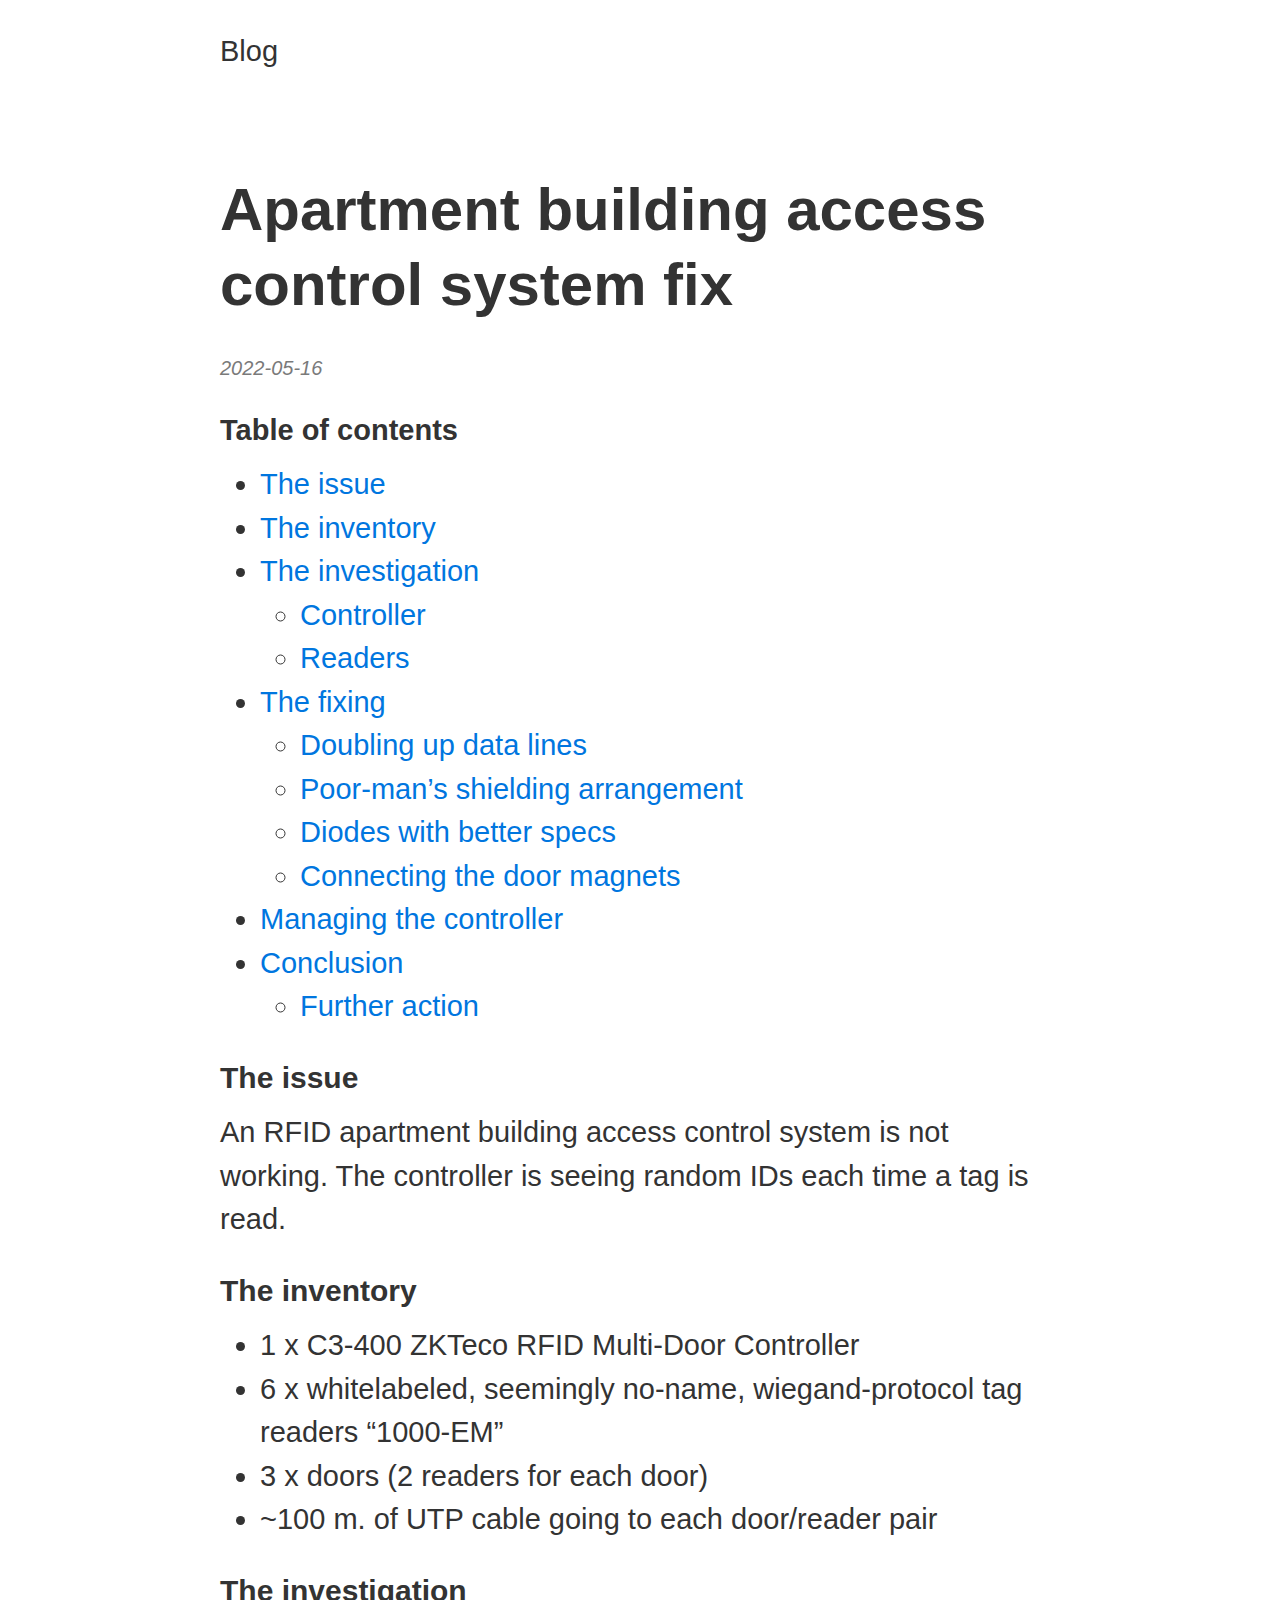
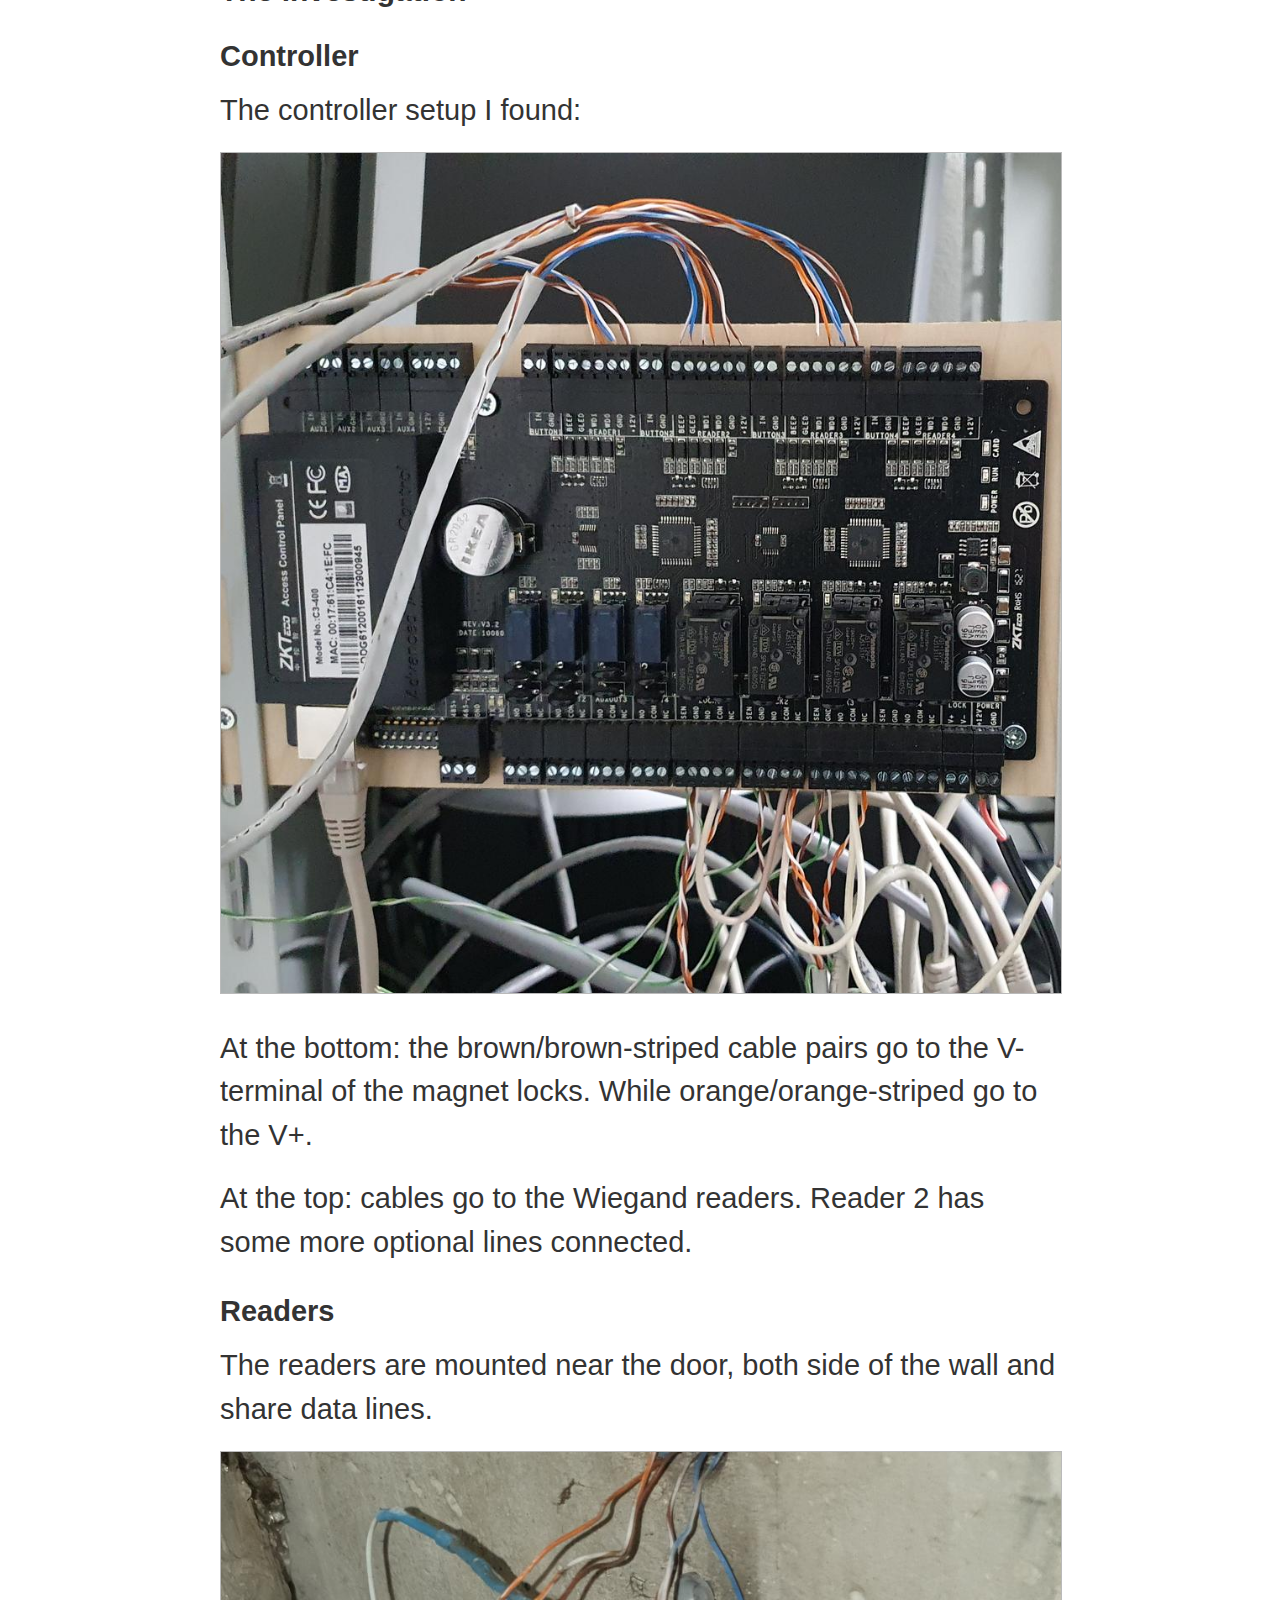
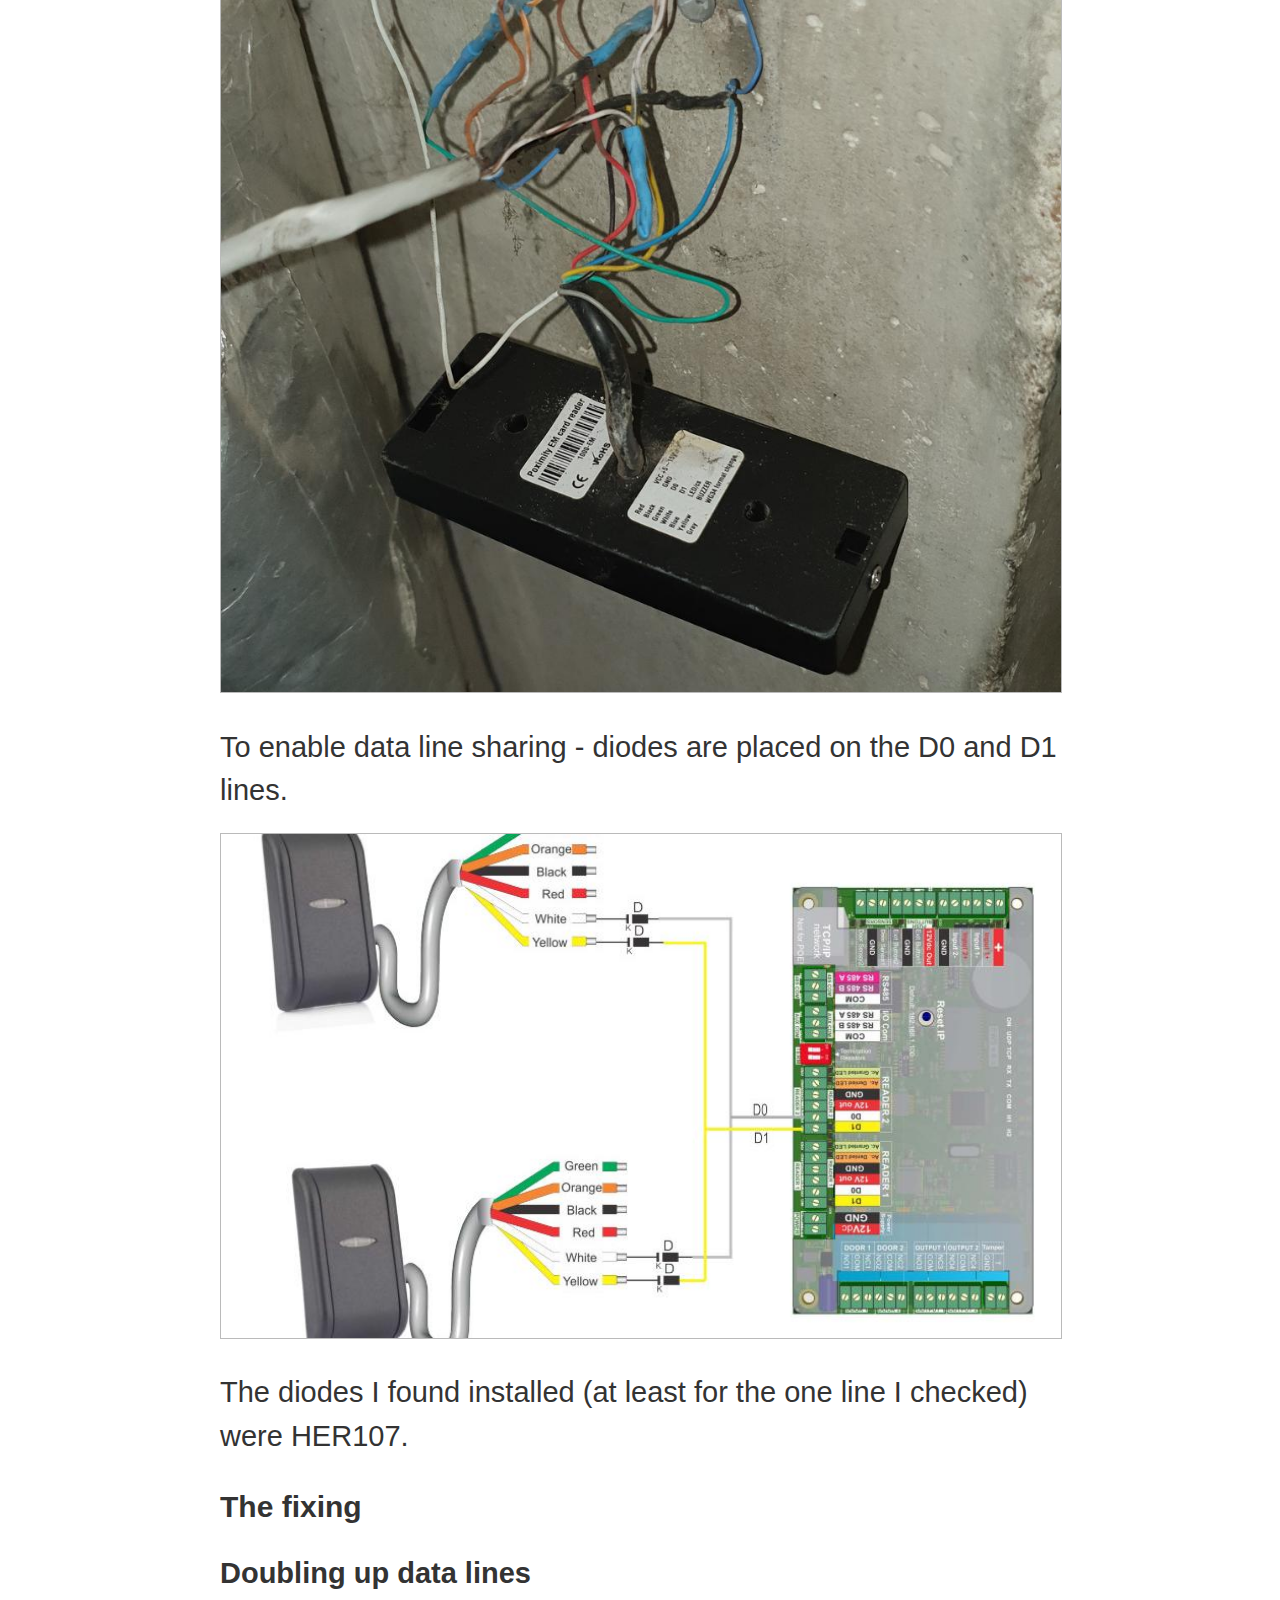
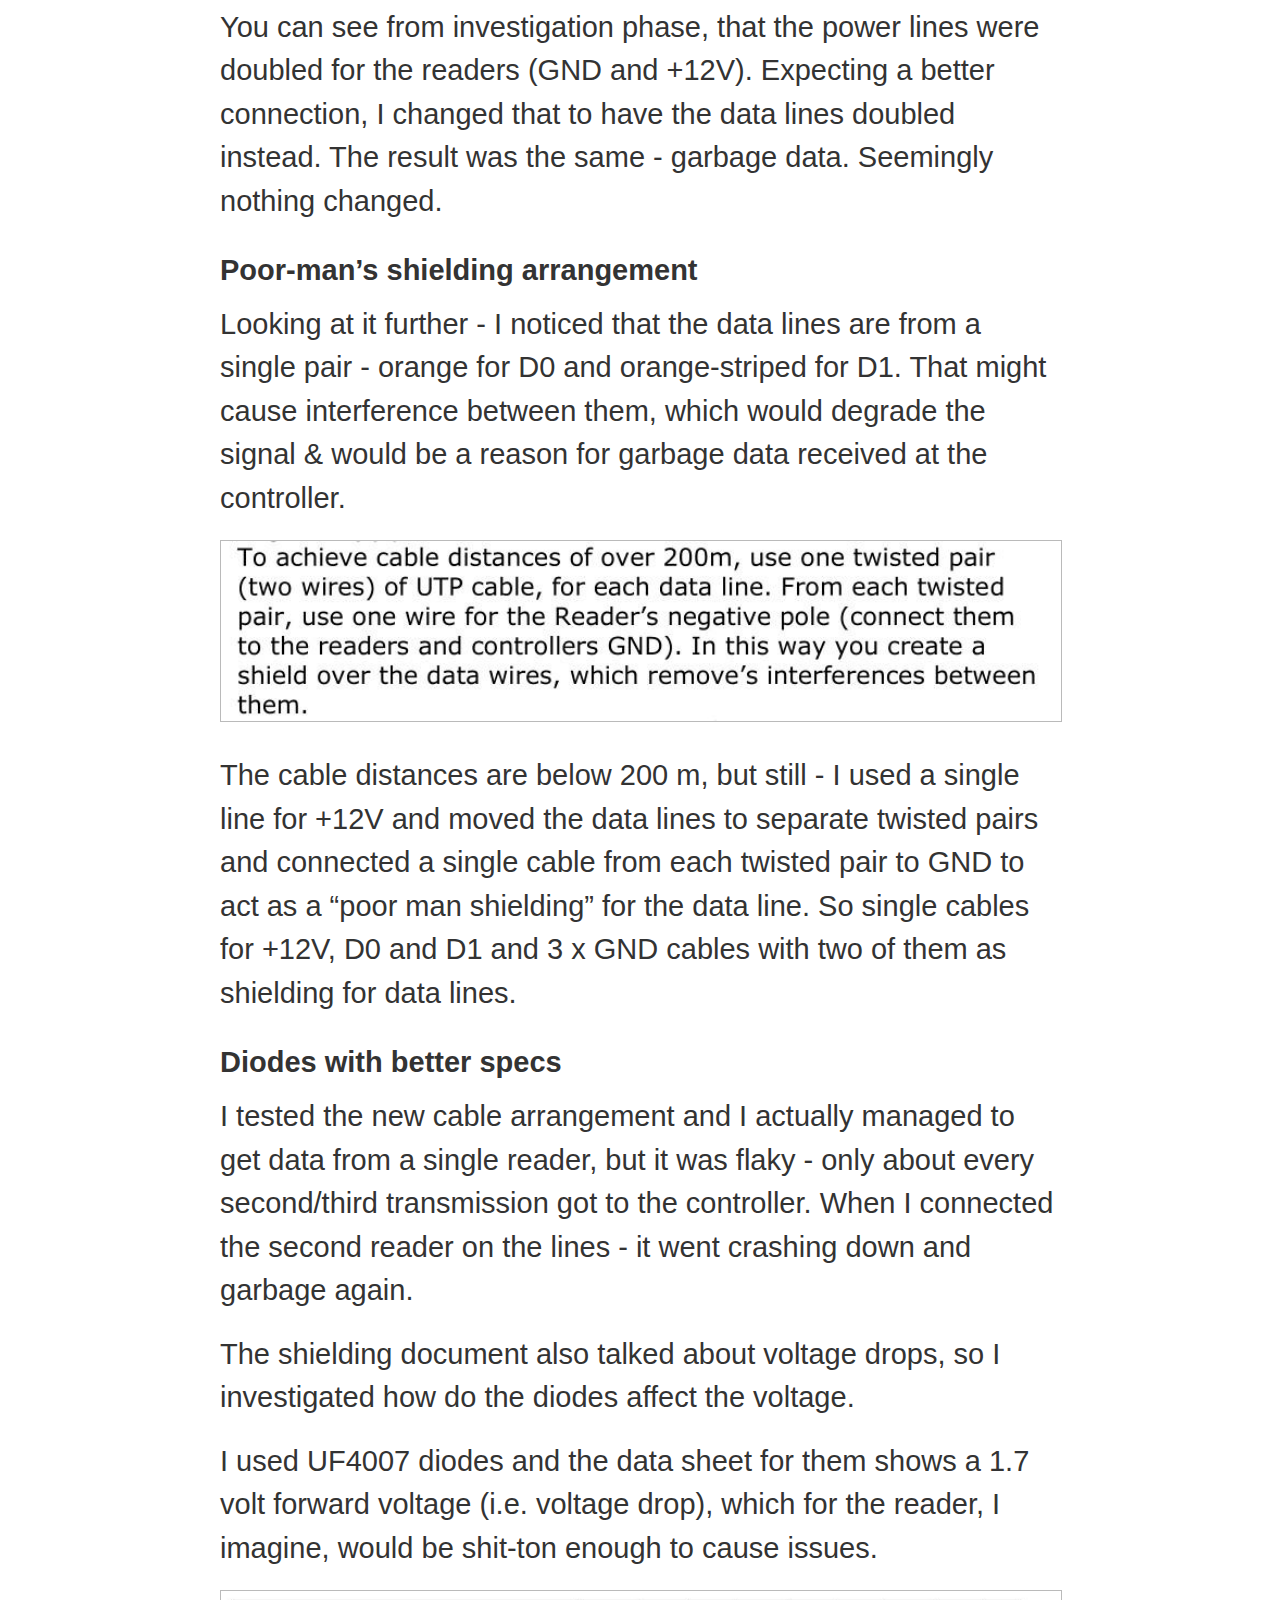
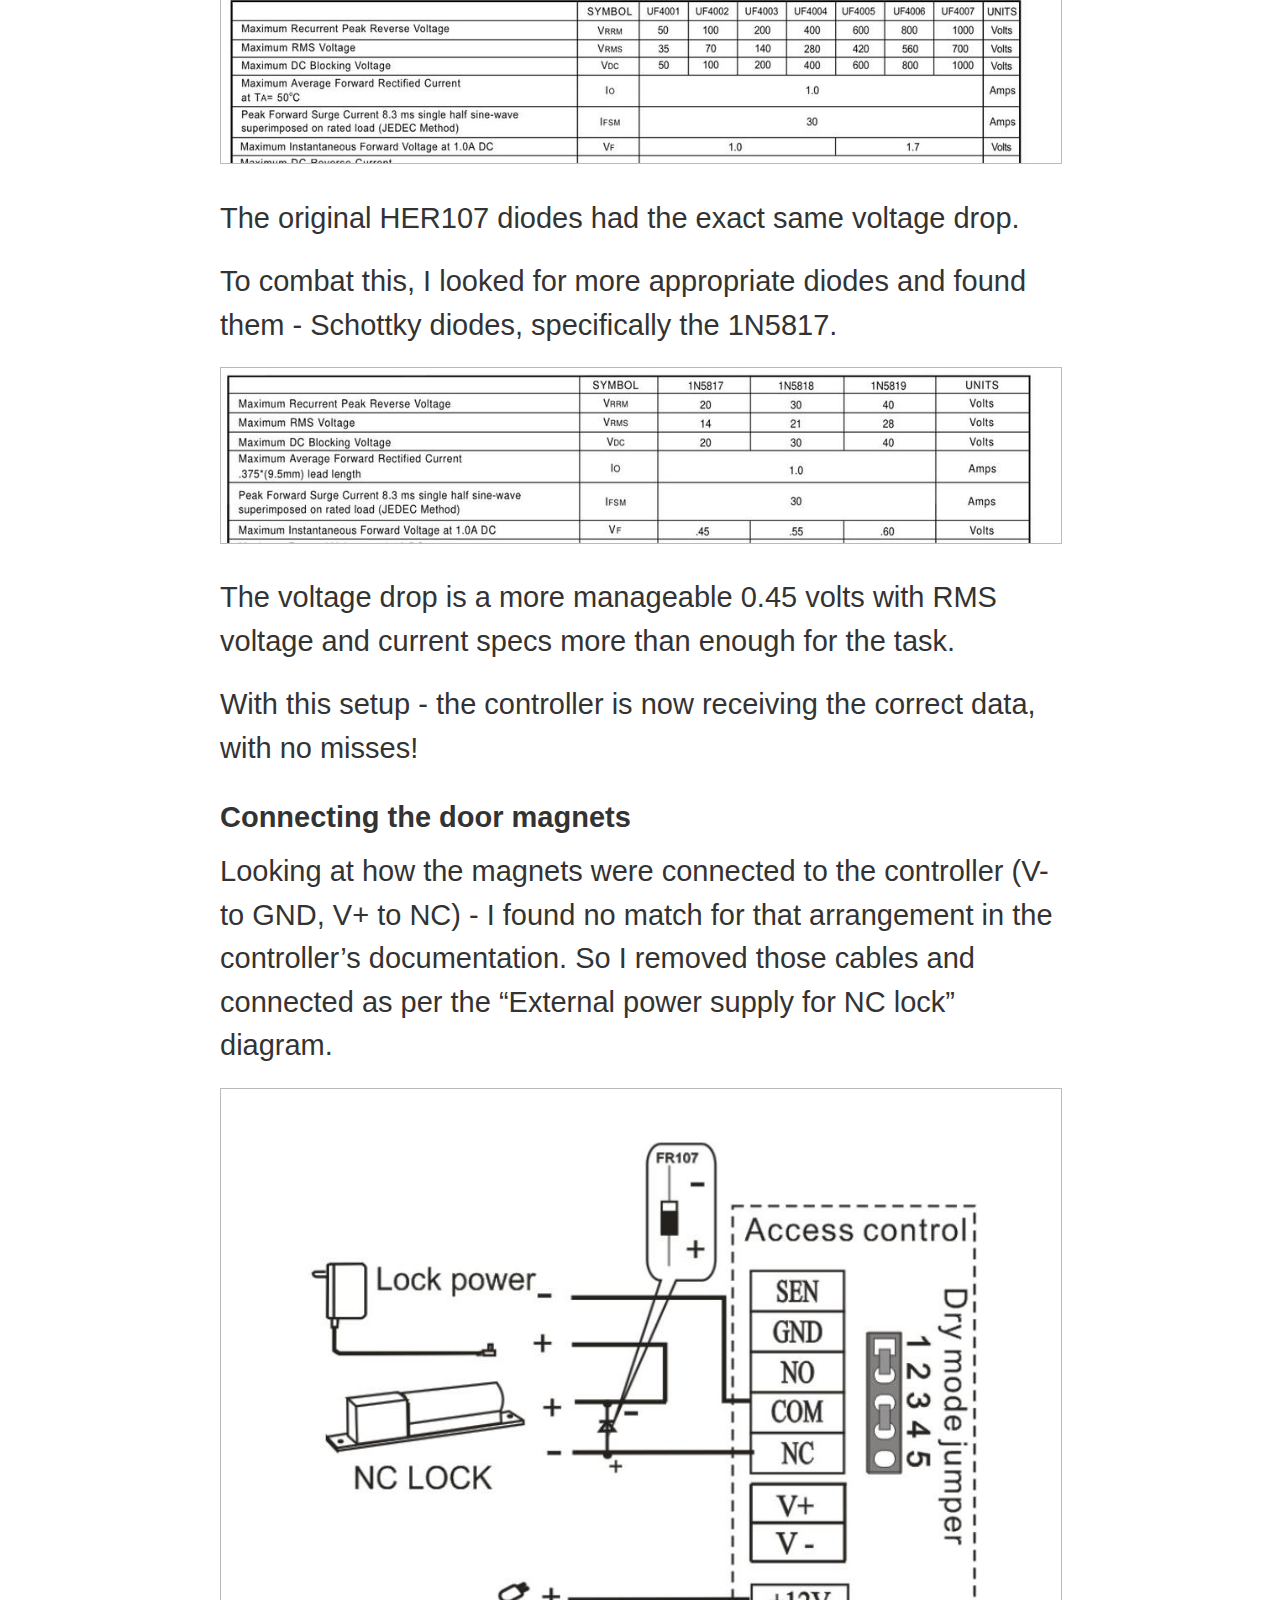
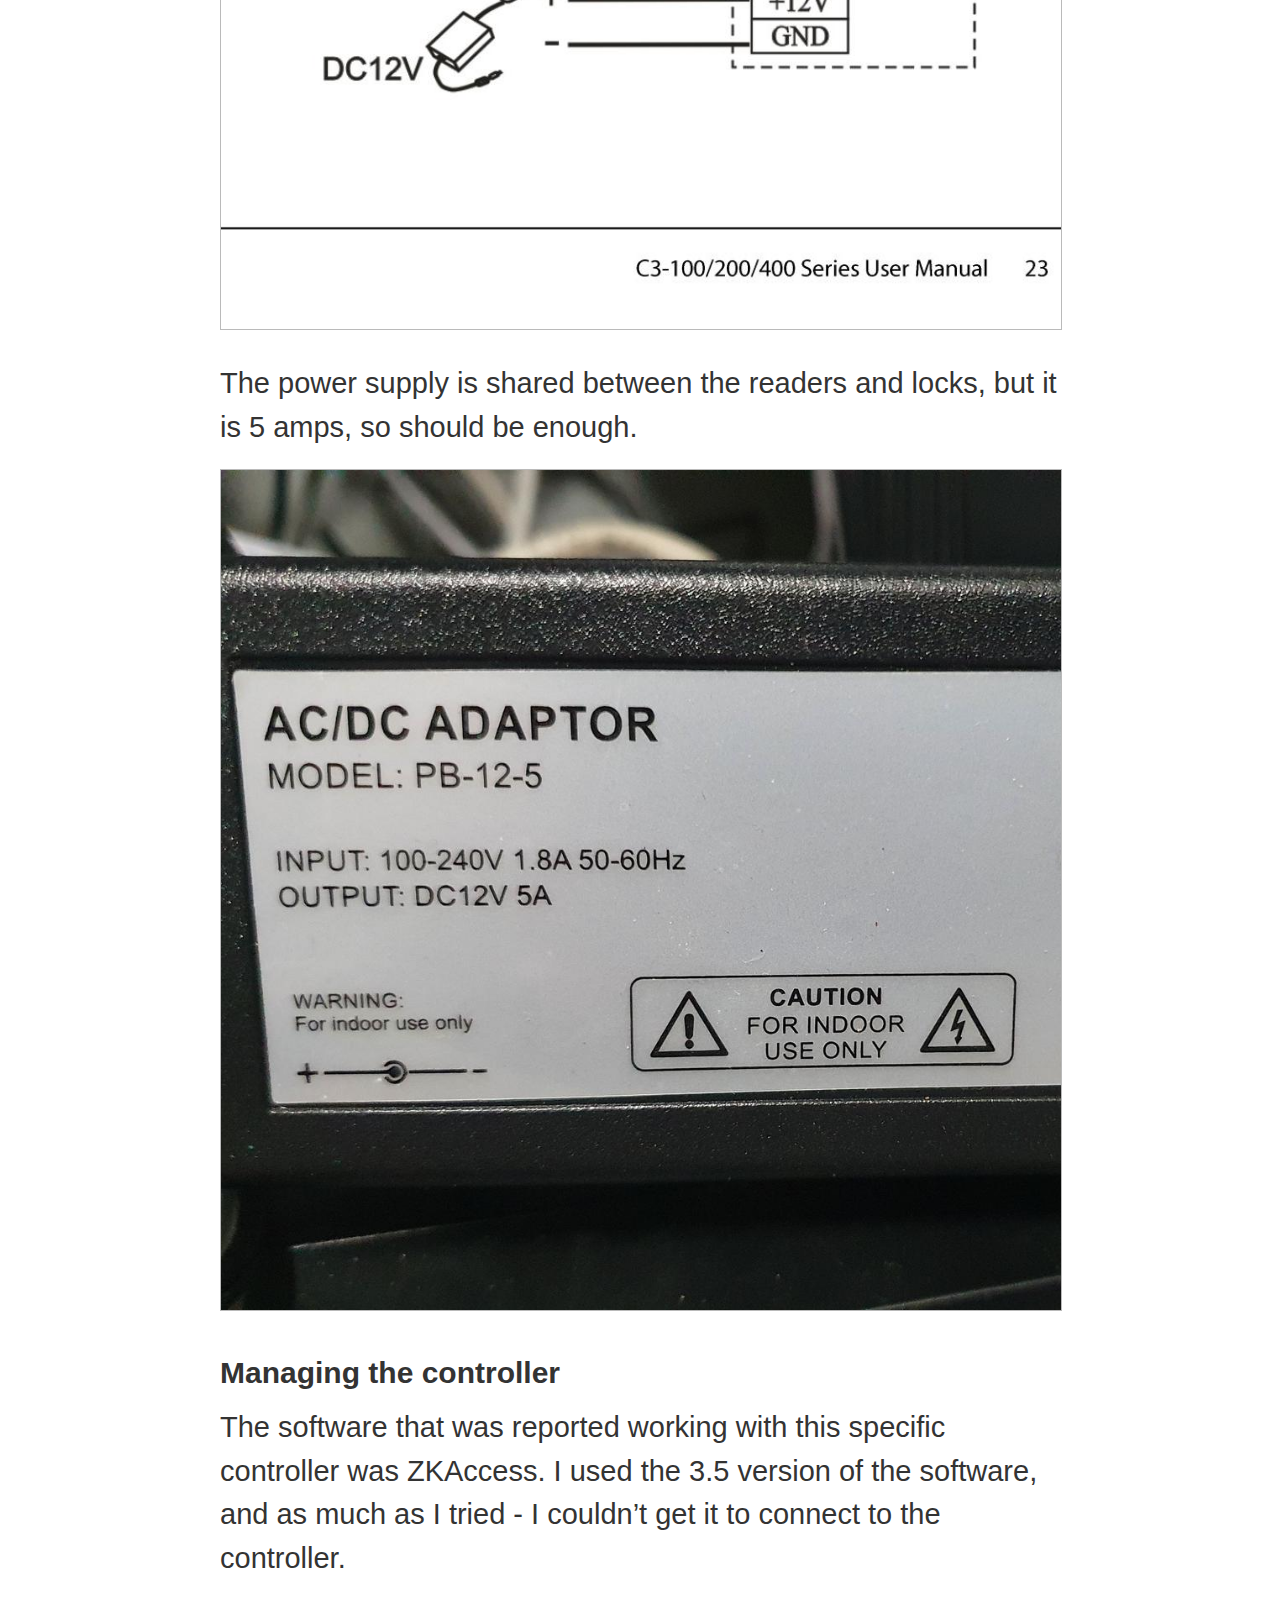
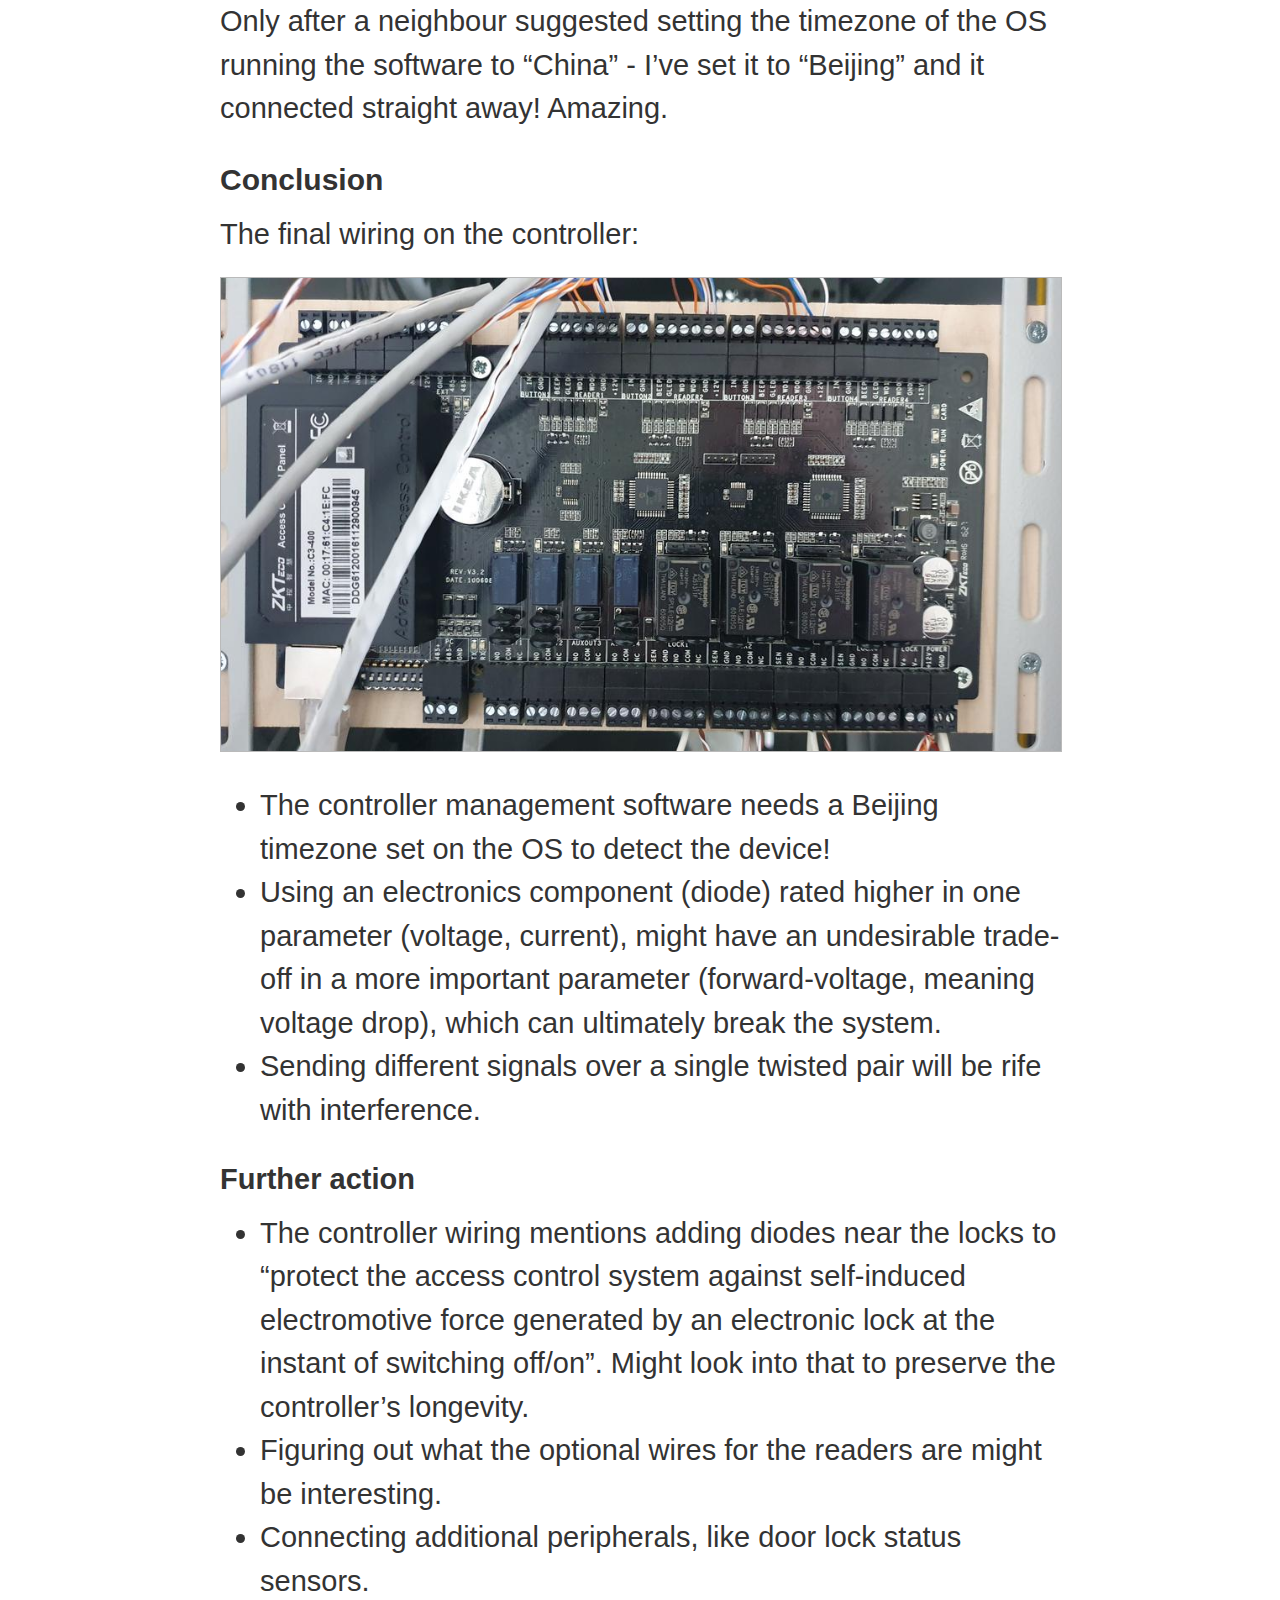
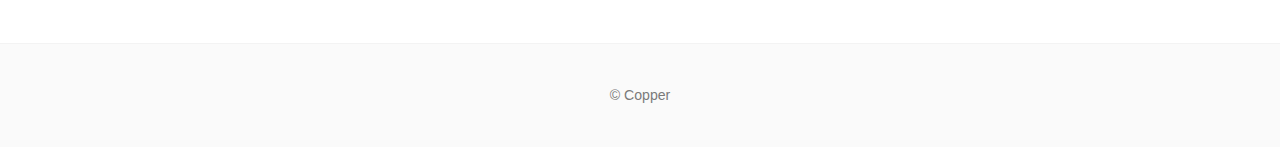
<file: 2022/05/16/access-control-fix/index.html>
<!DOCTYPE html>
<html lang="en">
<head>
    
    <meta charset="utf-8">
    <meta http-equiv="X-UA-Compatible" content="IE=edge">
    <title>Apartment building access control system fix &#8211; Blog</title>
    <link rel="dns-prefetch" href="//fonts.googleapis.com">
    <link rel="dns-prefetch" href="//fonts.gstatic.com">
    <link rel="dns-prefetch" href="//maxcdn.bootstrapcdn.com">
    <link rel="dns-prefetch" href="//cdnjs.cloudflare.com">
    <meta name="viewport" content="width=device-width, initial-scale=1">
    <meta name="description" content="A postmortem and fix for an aparment building access control system">
    <link rel="manifest" type="application/manifest+json; charset=utf-8" href="/manifest.json" />
    <meta name="robots" content="all">
    <meta name="author" content="">
    
    <meta name="keywords" content="">
    <link rel="canonical" href="https://blog.copper.lt/2022/05/16/access-control-fix/">
    <link rel="alternate" type="application/rss+xml" title="RSS Feed for Blog" href="/feed.xml" />

    <!-- Custom CSS -->
    <link rel="stylesheet" href="/css/pixyll.css?202205291745" type="text/css">

    <!-- Fonts -->
    
    <link href='//fonts.googleapis.com/css?family=Merriweather:900,900italic,300,300italic' rel='stylesheet' type='text/css'>
    <link href='//fonts.googleapis.com/css?family=Lato:900,300' rel='stylesheet' type='text/css'>
    
    

    <!-- MathJax -->
    

    <!-- Verifications -->
    
    

    <!-- Open Graph -->
    <!-- From: https://github.com/mmistakes/hpstr-jekyll-theme/blob/master/_includes/head.html -->
    <meta property="og:locale" content="en_US">
    <meta property="og:type" content="article">
    <meta property="og:title" content="Apartment building access control system fix">
    <meta property="og:description" content="Various effort notes">
    <meta property="og:url" content="https://blog.copper.lt/2022/05/16/access-control-fix/">
    <meta property="og:site_name" content="Blog">
    

    <!-- Twitter Card -->
    <meta name="twitter:card" content="summary" />
    
    <meta name="twitter:title" content="Apartment building access control system fix" />
    <meta name="twitter:description" content="A postmortem and fix for an aparment building access control system" />
    <meta name="twitter:url" content="https://blog.copper.lt/2022/05/16/access-control-fix/" />
    

    <!-- Icons -->
    <link rel="icon" type="image/png" href="/favicon-192x192.png" sizes="192x192">
    <link rel="icon" type="image/png" href="/favicon-160x160.png" sizes="160x160">
    <link rel="icon" type="image/png" href="/favicon-96x96.png" sizes="96x96">
    <link rel="icon" type="image/png" href="/favicon-16x16.png" sizes="16x16">
    <link rel="icon" type="image/png" href="/favicon-32x32.png" sizes="32x32">
    <link rel="shortcut icon" href="/favicon.ico">

    
</head>

<body class="site">
  
	

  <div class="site-wrap">
    <header class="site-header px2 px-responsive">
  <div class="mt2 wrap">
    <div class="measure">
      <a href="/" class="site-title">Blog</a>
      <nav class="site-nav">
        



    
    
    
    

    

    
    
    
    

    

    
    
    
    

    

    
    
    
    

    

    
    
    
    

    

    
    
    
    

    

    
    
    
    

    

    
    
    
    

    

    
    
    
    

    


      </nav>
      <div class="clearfix"></div>
      
    </div>
  </div>
</header>


    <div class="post p2 p-responsive wrap" role="main">
      <div class="measure">
        


<div class="post-header mb2">
  <h1>Apartment building access control system fix</h1>
  <span class="post-meta">2022-05-16</span><br>
  
  </span>
</div>

<article class="post-content">
  <h3 class="no_toc" id="table-of-contents">Table of contents</h3>
<ul id="markdown-toc">
  <li><a href="#the-issue" id="markdown-toc-the-issue">The issue</a></li>
  <li><a href="#the-inventory" id="markdown-toc-the-inventory">The inventory</a></li>
  <li><a href="#the-investigation" id="markdown-toc-the-investigation">The investigation</a>    <ul>
      <li><a href="#controller" id="markdown-toc-controller">Controller</a></li>
      <li><a href="#readers" id="markdown-toc-readers">Readers</a></li>
    </ul>
  </li>
  <li><a href="#the-fixing" id="markdown-toc-the-fixing">The fixing</a>    <ul>
      <li><a href="#doubling-up-data-lines" id="markdown-toc-doubling-up-data-lines">Doubling up data lines</a></li>
      <li><a href="#poor-mans-shielding-arrangement" id="markdown-toc-poor-mans-shielding-arrangement">Poor-man’s shielding arrangement</a></li>
      <li><a href="#diodes-with-better-specs" id="markdown-toc-diodes-with-better-specs">Diodes with better specs</a></li>
      <li><a href="#connecting-the-door-magnets" id="markdown-toc-connecting-the-door-magnets">Connecting the door magnets</a></li>
    </ul>
  </li>
  <li><a href="#managing-the-controller" id="markdown-toc-managing-the-controller">Managing the controller</a></li>
  <li><a href="#conclusion" id="markdown-toc-conclusion">Conclusion</a>    <ul>
      <li><a href="#further-action" id="markdown-toc-further-action">Further action</a></li>
    </ul>
  </li>
</ul>

<h2 id="the-issue">The issue</h2>

<p>An RFID apartment building access control system is not working. The controller is seeing random IDs each time a tag is read.</p>

<h2 id="the-inventory">The inventory</h2>

<ul>
  <li>1 x C3-400 ZKTeco RFID Multi-Door Controller</li>
  <li>6 x whitelabeled, seemingly no-name, wiegand-protocol tag readers “1000-EM”</li>
  <li>3 x doors (2 readers for each door)</li>
  <li>~100 m. of UTP cable going to each door/reader pair</li>
</ul>

<h2 id="the-investigation">The investigation</h2>

<h3 id="controller">Controller</h3>

<p>The controller setup I found:</p>

<p><a target="_blank" class="nb" href="/assets/access-control-fix/20220424_182958.jpg"><img src="/generated/assets/access-control-fix/20220424_182958-800-8647d77ba.jpg" srcset="/generated/assets/access-control-fix/20220424_182958-400-8647d77ba.jpg 400w, /generated/assets/access-control-fix/20220424_182958-600-8647d77ba.jpg 600w, /generated/assets/access-control-fix/20220424_182958-800-8647d77ba.jpg 800w, /generated/assets/access-control-fix/20220424_182958-1000-8647d77ba.jpg 1000w"></a></p>

<p>At the bottom: the brown/brown-striped cable pairs go to the V- terminal of the magnet locks. While orange/orange-striped go to the V+.</p>

<p>At the top: cables go to the Wiegand readers. Reader 2 has some more optional lines connected.</p>

<h3 id="readers">Readers</h3>

<p>The readers are mounted near the door, both side of the wall and share data lines.</p>

<p><a target="_blank" class="nb" href="/assets/access-control-fix/20220424_190545.jpg"><img src="/generated/assets/access-control-fix/20220424_190545-800-74ca37eef.jpg" srcset="/generated/assets/access-control-fix/20220424_190545-400-74ca37eef.jpg 400w, /generated/assets/access-control-fix/20220424_190545-600-74ca37eef.jpg 600w, /generated/assets/access-control-fix/20220424_190545-800-74ca37eef.jpg 800w, /generated/assets/access-control-fix/20220424_190545-1000-74ca37eef.jpg 1000w"></a></p>

<p>To enable data line sharing - diodes are placed on the D0 and D1 lines.</p>

<p><a target="_blank" class="nb" href="/assets/access-control-fix/A054-Connecting-wiegand-readers-in-parallel_v.b1.jpg"><img src="/generated/assets/access-control-fix/A054-Connecting-wiegand-readers-in-parallel_v.b1-800-2e4b85d65.jpg" srcset="/generated/assets/access-control-fix/A054-Connecting-wiegand-readers-in-parallel_v.b1-400-2e4b85d65.jpg 400w, /generated/assets/access-control-fix/A054-Connecting-wiegand-readers-in-parallel_v.b1-600-2e4b85d65.jpg 600w, /generated/assets/access-control-fix/A054-Connecting-wiegand-readers-in-parallel_v.b1-800-2e4b85d65.jpg 800w, /generated/assets/access-control-fix/A054-Connecting-wiegand-readers-in-parallel_v.b1-826-2e4b85d65.jpg 826w"></a></p>

<p>The diodes I found installed (at least for the one line I checked) were HER107.</p>

<h2 id="the-fixing">The fixing</h2>

<h3 id="doubling-up-data-lines">Doubling up data lines</h3>

<p>You can see from investigation phase, that the power lines were doubled for the readers (GND and +12V). Expecting a better connection, I changed that to have the data lines doubled instead. The result was the same - garbage data. Seemingly nothing changed.</p>

<h3 id="poor-mans-shielding-arrangement">Poor-man’s shielding arrangement</h3>

<p>Looking at it further - I noticed that the data lines are from a single pair - orange for D0 and orange-striped for D1. That might cause interference between them, which would degrade the signal &amp; would be a reason for garbage data received at the controller.</p>

<p><a target="_blank" class="nb" href="/assets/access-control-fix/drops_full.jpg"><img src="/generated/assets/access-control-fix/drops_exc-773-fad706c85.jpg" srcset="/generated/assets/access-control-fix/drops_exc-400-fad706c85.jpg 400w, /generated/assets/access-control-fix/drops_exc-600-fad706c85.jpg 600w, /generated/assets/access-control-fix/drops_exc-773-fad706c85.jpg 773w"></a></p>

<p>The cable distances are below 200 m, but still - I used a single line for +12V and moved the data lines to separate twisted pairs and connected a single cable from each twisted pair to GND to act as a “poor man shielding” for the data line. So single cables for +12V, D0 and D1 and 3 x GND cables with two of them as shielding for data lines.</p>

<h3 id="diodes-with-better-specs">Diodes with better specs</h3>

<p>I tested the new cable arrangement and I actually managed to get data from a single reader, but it was flaky - only about every second/third transmission got to the controller. When I connected the second reader on the lines - it went crashing down and garbage again.</p>

<p>The shielding document also talked about voltage drops, so I investigated how do the diodes affect the voltage.</p>

<p>I used UF4007 diodes and the data sheet for them shows a 1.7 volt forward voltage (i.e. voltage drop), which for the reader, I imagine, would be shit-ton enough to cause issues.</p>

<p><a target="_blank" class="nb" href="/assets/access-control-fix/datasheet-220-022-1_full.jpg"><img src="/generated/assets/access-control-fix/datasheet-220-022-1_exc-800-7432a3d05.jpg" srcset="/generated/assets/access-control-fix/datasheet-220-022-1_exc-400-7432a3d05.jpg 400w, /generated/assets/access-control-fix/datasheet-220-022-1_exc-600-7432a3d05.jpg 600w, /generated/assets/access-control-fix/datasheet-220-022-1_exc-800-7432a3d05.jpg 800w, /generated/assets/access-control-fix/datasheet-220-022-1_exc-1000-7432a3d05.jpg 1000w"></a></p>

<p>The original HER107 diodes had the exact same voltage drop.</p>

<p>To combat this, I looked for more appropriate diodes and found them - Schottky diodes, specifically the 1N5817.</p>

<p><a target="_blank" class="nb" href="/assets/access-control-fix/1n5817_19_full.jpg"><img src="/generated/assets/access-control-fix/1n5817_19_exc-800-41f6c2ca1.jpg" srcset="/generated/assets/access-control-fix/1n5817_19_exc-400-41f6c2ca1.jpg 400w, /generated/assets/access-control-fix/1n5817_19_exc-600-41f6c2ca1.jpg 600w, /generated/assets/access-control-fix/1n5817_19_exc-800-41f6c2ca1.jpg 800w, /generated/assets/access-control-fix/1n5817_19_exc-1000-41f6c2ca1.jpg 1000w"></a></p>

<p>The voltage drop is a more manageable 0.45 volts with RMS voltage and current specs more than enough for the task.</p>

<p>With this setup - the controller is now receiving the correct data, with no misses!</p>

<h3 id="connecting-the-door-magnets">Connecting the door magnets</h3>

<p>Looking at how the magnets were connected to the controller (V- to GND, V+ to NC) - I found no match for that arrangement in the controller’s documentation. So I removed those cables and connected as per the “External power supply for NC lock” diagram.</p>

<p><a target="_blank" class="nb" href="/assets/access-control-fix/c3-series-user-manual-v1.2_20141218_26.jpg"><img src="/generated/assets/access-control-fix/c3-series-user-manual-v1.2_20141218_26-800-4927aa99e.jpg" srcset="/generated/assets/access-control-fix/c3-series-user-manual-v1.2_20141218_26-400-4927aa99e.jpg 400w, /generated/assets/access-control-fix/c3-series-user-manual-v1.2_20141218_26-600-4927aa99e.jpg 600w, /generated/assets/access-control-fix/c3-series-user-manual-v1.2_20141218_26-800-4927aa99e.jpg 800w, /generated/assets/access-control-fix/c3-series-user-manual-v1.2_20141218_26-880-4927aa99e.jpg 880w"></a></p>

<p>The power supply is shared between the readers and locks, but it is 5 amps, so should be enough.</p>

<p><a target="_blank" class="nb" href="/assets/access-control-fix/20220516_154521.jpg"><img src="/generated/assets/access-control-fix/20220516_154521-800-5356bd23f.jpg" srcset="/generated/assets/access-control-fix/20220516_154521-400-5356bd23f.jpg 400w, /generated/assets/access-control-fix/20220516_154521-600-5356bd23f.jpg 600w, /generated/assets/access-control-fix/20220516_154521-800-5356bd23f.jpg 800w, /generated/assets/access-control-fix/20220516_154521-1000-5356bd23f.jpg 1000w"></a></p>

<h2 id="managing-the-controller">Managing the controller</h2>

<p>The software that was reported working with this specific controller was ZKAccess. I used the 3.5 version of the software, and as much as I tried - I couldn’t get it to connect to the controller.</p>

<p>Only after a neighbour suggested setting the timezone of the OS running the software to “China” - I’ve set it to “Beijing” and it connected straight away! Amazing.</p>

<h2 id="conclusion">Conclusion</h2>

<p>The final wiring on the controller:</p>

<p><a target="_blank" class="nb" href="/assets/access-control-fix/20220516_153226.jpg"><img src="/generated/assets/access-control-fix/20220516_153226-800-da5380413.jpg" srcset="/generated/assets/access-control-fix/20220516_153226-400-da5380413.jpg 400w, /generated/assets/access-control-fix/20220516_153226-600-da5380413.jpg 600w, /generated/assets/access-control-fix/20220516_153226-800-da5380413.jpg 800w, /generated/assets/access-control-fix/20220516_153226-1000-da5380413.jpg 1000w"></a></p>

<ul>
  <li>The controller management software needs a Beijing timezone set on the OS to detect the device!</li>
  <li>Using an electronics component (diode) rated higher in one parameter (voltage, current), might have an undesirable trade-off in a more important parameter (forward-voltage, meaning voltage drop), which can ultimately break the system.</li>
  <li>Sending different signals over a single twisted pair will be rife with interference.</li>
</ul>

<h3 id="further-action">Further action</h3>

<ul>
  <li>The controller wiring mentions adding diodes near the locks to “protect the access control system against self-induced electromotive force generated by an electronic lock at the instant of switching off/on”. Might look into that to preserve the controller’s longevity.</li>
  <li>Figuring out what the optional wires for the readers are might be interesting.</li>
  <li>Connecting additional peripherals, like door lock status sensors.</li>
</ul>

</article>






  <div id="disqus_thread"></div>
  <script type="text/javascript">
    var disqus_shortname  = 'varis-blog';
    var disqus_identifier = '/2022/05/16/access-control-fix';
    var disqus_title      = "Apartment building access control system fix";

    (function() {
      var dsq = document.createElement('script'); dsq.type = 'text/javascript'; dsq.async = true;
      dsq.src = '//' + disqus_shortname + '.disqus.com/embed.js';
      (document.getElementsByTagName('head')[0] || document.getElementsByTagName('body')[0]).appendChild(dsq);
    })();
  </script>
  <noscript>Please enable JavaScript to view the <a href="https://disqus.com/?ref_noscript">comments powered by Disqus.</a></noscript>






      </div>
    </div>
  </div>

  <footer class="center">
  <div class="measure">
    <small>
      © Copper
    </small>
  </div>
</footer>
<!-- AnchorJS -->
<script src="https://cdnjs.cloudflare.com/ajax/libs/anchor-js/3.0.0/anchor.min.js"></script>
<script>
    anchors.options.visible = 'always';
    anchors.add('article h2, article h3, article h4, article h5, article h6');
</script>
<script type="text/javascript">
    if ("serviceWorker" in navigator) {
      navigator.serviceWorker.register("/sw.js")
    }
</script>

</body>
</html>
</file>
<file: css/pixyll.css>
/*!
* Pixyll - A simple, beautiful Jekyll theme that's mobile first.
* Crafted with <3 by John Otander (@4lpine) - ©2015-2021 John Otander
* @author John Otander <johnotander@gmail.com> (https://johno.com/)
* @link https://github.com/johno/pixyll
* @license MIT
*//*!

  BASSCSS

  Next-level CSS toolkit - basscss.com

  Made with love by Jxnblk - ©2014 Brent Jackson
  MIT License https://opensource.org/licenses/MIT

*/button,.button{font-family:"Lato","Helvetica Neue",Helvetica,sans-serif;font-size:inherit;font-weight:normal;text-decoration:none;cursor:pointer;display:inline-block;box-sizing:border-box;line-height:1.125rem;padding:.5rem 1rem;margin:0;height:auto;border:1px solid transparent;vertical-align:middle;-webkit-appearance:none}::-moz-focus-inner{border:0;padding:0}.button:hover{text-decoration:none;border:1px solid transparent}input,select,textarea,fieldset{font-size:1rem;margin-top:0;margin-bottom:.5rem}input[type=text],input[type=datetime],input[type=datetime-local],input[type=email],input[type=month],input[type=number],input[type=password],input[type=search],input[type=tel],input[type=time],input[type=url],input[type=week]{box-sizing:border-box;height:2.25rem;padding:.5rem .5rem;vertical-align:middle;-webkit-appearance:none}select{box-sizing:border-box;line-height:1.75;padding:.5rem .5rem}select:not([multiple]){height:2.25rem;vertical-align:middle}textarea{box-sizing:border-box;line-height:1.75;padding:.5rem .5rem}.fieldset-reset{padding:0;margin-left:0;margin-right:0;border:0}.fieldset-reset legend{padding:0}body,button{margin:0}button,input,select,textarea{font-family:inherit;font-size:100%}img{max-width:100%}svg{max-height:100%}body{font-family:"Lato","Helvetica Neue",Helvetica,sans-serif;line-height:1.5;font-size:100%}h1,h2,h3,h4,h5,h6{font-family:"Lato","Helvetica Neue",Helvetica,sans-serif;font-weight:900;line-height:1.25;margin-top:1em;margin-bottom:.5em}p,dl,ol,ul{font-size:1.45rem;margin-top:0;margin-bottom:1rem}ol,ul{padding-left:2rem}pre,code,samp{font-family:"Source Code Pro",Consolas,monospace;font-size:inherit}pre{margin-top:0;margin-bottom:1rem;overflow-x:scroll}hr{margin-top:2rem;margin-bottom:2rem}blockquote{margin-top:2rem;margin-bottom:2rem;margin-left:0;padding-left:1rem;padding-right:1rem}blockquote,blockquote p{font-size:1.45rem;font-style:italic}h1,.h1{font-size:2.998rem}h2,.h2{font-size:1.5rem}h3,.h3{font-size:1.45rem}h4,.h4{font-size:1rem}h5,.h5{font-size:.875rem}h6,.h6{font-size:.75rem}.list-reset{list-style:none;padding-left:0}.button-blue{color:white;background-color:#0076df;border-radius:3px;transition-duration:.1s;transition-timing-function:ease-out;transition-property:box-shadow, background-color}.button-blue:hover{opacity:.875}.button-blue:active,.button-blue.is-active{box-shadow:inset 0 0 0 32px rgba(0,0,0,0.125),inset 0 2px 3px 0 rgba(0,0,0,0.25)}.button-blue:focus{outline:none;box-shadow:0 0 0 2px rgba(255,255,255,0.5),0 0 1px 4px rgba(0,118,223,0.5)}.button-blue:disabled,.button-blue.is-disabled{opacity:.5}.highlight{-webkit-text-size-adjust:none}.highlight .c,.highlight .cs,.highlight .cm,.highlight .cp,.highlight .c1{color:#777;font-style:italic}.highlight .k,.highlight .kc,.highlight .kd,.highlight .kn,.highlight .kr,.highlight .kt,.highlight .kp{color:#00369f}.highlight .na,.highlight .nb,.highlight .nc,.highlight .no,.highlight .nd,.highlight .ni,.highlight .ne,.highlight .nf,.highlight .nl,.highlight .nn,.highlight .nx{color:#333}.highlight .mi,.highlight .il{color:#009f06}.highlight .s,.highlight .sb,.highlight .sc,.highlight .sd,.highlight .s2,.highlight .s3,.highlight .sh,.highlight .si,.highlight .sx,.highlight .sr,.highlight .ss,.highlight .s1{color:#f95020}.hljs-title,.hljs-id,.scss .hljs-preprocessor{color:#f95020;font-weight:bold}.highlight .k{font-weight:normal}.highlight .nc,.highlight .no{color:#00369f}.highlight .o{color:#00369f;font-weight:normal}.highlight .nb{color:#009f06}.highlight .sr{color:#009f06}.highlight .ss{color:#f92080}.hljs-built_in{color:#00369f}.hljs-preprocessor,.hljs-pragma,.hljs-pi,.hljs-doctype,.hljs-shebang,.hljs-cdata{color:#777;font-weight:bold}.hljs-deletion{background:#fdd}.hljs-addition{background:#dfd}.diff .hljs-change{background:#00369f}.hljs-chunk{color:#ccc}body{color:#333;background-color:white}a{color:#0076df;text-decoration:none}a:hover{text-decoration:underline}pre,code{background-color:#eee;border-radius:3px}hr{border:0;border-bottom-style:solid;border-bottom-width:1px;border-bottom-color:#ccc}.dark-gray{color:#333}.white{color:white}.blue{color:#0076df}.mid-gray{color:#777}.light-gray{color:#ccc}.lighter-gray{color:#eee}.red{color:#f95020}.green{color:#00cf26}.yellow{color:#efcc00}.orange{color:#fc2}.bg-dark-gray{background-color:#333}.bg-white{background-color:white}.bg-blue{background-color:#0076df}.bg-mid-gray{background-color:#777}.bg-light-gray{background-color:#ccc}.bg-lighter-gray{background-color:#eee}.bg-red{background-color:#f95020}.bg-green{background-color:#00cf26}.bg-yellow{background-color:#efcc00}.bg-orange{background-color:#fc2}.bg-darken-1{background-color:rgba(0,0,0,0.0625)}.bg-darken-2{background-color:rgba(0,0,0,0.125)}.bg-darken-3{background-color:rgba(0,0,0,0.25)}.bg-darken-4{background-color:rgba(0,0,0,0.5)}.h00{font-size:4rem}.h0{font-size:3rem}@media (min-width: 52em){.h00-responsive{font-size:8vw}.h0-responsive{font-size:6vw}.h1-responsive{font-size:4vw}}@media (min-width: 96em){.h00-responsive{font-size:7.68rem}.h0-responsive{font-size:5.76rem}.h1-responsive{font-size:3.84rem}}.bold{font-weight:bold}.regular{font-weight:normal}.italic,.post-footer{font-style:italic}.caps{text-transform:uppercase;letter-spacing:.2em}.left-align{text-align:left}.center{text-align:center}.right-align{text-align:right}.justify{text-align:justify}.nowrap{white-space:nowrap}.m0{margin:0}.mt0{margin-top:0}.mr0{margin-right:0}.mb0{margin-bottom:0}.ml0{margin-left:0}.m1{margin:.5rem}.mt1{margin-top:.5rem}.mr1{margin-right:.5rem}.mb1{margin-bottom:.5rem}.ml1{margin-left:.5rem}.m2{margin:1rem}.mt2{margin-top:1rem}.mr2{margin-right:1rem}.mb2{margin-bottom:1rem}.ml2{margin-left:1rem}.m3{margin:2rem}.mt3{margin-top:2rem}.mr3{margin-right:2rem}.mb3{margin-bottom:2rem}.ml3{margin-left:2rem}.m4{margin:4rem}.mt4{margin-top:4rem}.mr4{margin-right:4rem}.mb4{margin-bottom:4rem}.ml4{margin-left:4rem}.mxn1{margin-left:-.5rem;margin-right:-.5rem}.mxn2{margin-left:-1rem;margin-right:-1rem}.mxn3{margin-left:-2rem;margin-right:-2rem}.mxn4{margin-left:-4rem;margin-right:-4rem}.mx-auto{margin-left:auto;margin-right:auto}.p1{padding:.5rem}.py1{padding-top:.5rem;padding-bottom:.5rem}.px1{padding-left:.5rem;padding-right:.5rem}.p2{padding:1rem}.py2{padding-top:1rem;padding-bottom:1rem}.px2{padding-left:1rem;padding-right:1rem}.p3{padding:2rem}.py3{padding-top:2rem;padding-bottom:2rem}.px3{padding-left:2rem;padding-right:2rem}.p4{padding:4rem}.py4{padding-top:4rem;padding-bottom:4rem}.px4{padding-left:4rem;padding-right:4rem}/*!

Pixyll

A simple, beautiful theme for Jekyll that emphasizes content rather than
aesthetic fluff.

Built upon BASSCSS (https://basscss.com/).

Crafted with <3 by John Otander (@4lpine) - ©2015-2021 John Otander
MIT License https://opensource.org/licenses/MIT

*/html,body{height:auto;min-height:100%}img{max-width:100%}em img{max-width:100%;margin-left:0}body{box-sizing:border-box;-moz-box-sizing:border-box;-webkit-box-sizing:border-box}a{color:#0076df;background-image:linear-gradient(to top, rgba(0,0,0,0) 13%, rgba(0,118,223,0.8) 13%, rgba(0,118,223,0.8) 18%, rgba(0,0,0,0) 17%);text-shadow:white 1px 0px 0px, white -1px 0px 0px}a.nb{background-image:none !important}a>img{border:1px solid #bababa}ul#markdown-toc a{background-image:none}a:hover,a:focus,a:active{border:0;color:#000a13;text-decoration:none;background-image:linear-gradient(to top, rgba(0,0,0,0) 13%, rgba(0,10,19,0.8) 13%, rgba(0,10,19,0.8) 17%, rgba(0,0,0,0) 17%);text-shadow:white 1px 0px 0px, white -1px 0px 0px}button,.button{text-shadow:none;background-image:none}.button:hover,.button:focus,.button:active{color:white;text-shadow:none;background-image:none}.anchorjs-link{text-shadow:none;background-image:none}.anchorjs-link:hover,.anchorjs-link:focus,.anchorjs-link:active{border:0;color:#000a13;text-shadow:none;background-image:none}.left{float:left}.right{float:right}.clearfix:before,.clearfix:after{content:' ';display:table}.clearfix:after{clear:both}pre,pre code{background-color:transparent;border-radius:0}pre,code{font-family:"Source Code Pro",Consolas,monospace}code{color:#7a7a7a}pre{padding:1.125em;line-height:1.11;overflow-x:scroll;margin-bottom:0.88em;background-color:#fafafa}.highlight .p{font-size:1.125rem;line-height:1}pre{counter-reset:line-numbering;white-space:pre;overflow-x:auto;word-break:inherit;word-wrap:inherit}pre a{background-image:none}pre a::before{content:counter(line-numbering);counter-increment:line-numbering;padding-right:1em;width:25px;text-align:right;opacity:0.7;display:inline-block;color:#ccc;margin-right:16px;font-size:13px;-webkit-touch-callout:none;-webkit-user-select:none;-khtml-user-select:none;-moz-user-select:none;-ms-user-select:none;user-select:none}pre a:first-of-type::before{padding-top:10px}pre a:last-of-type::before{padding-bottom:10px}pre a:only-of-type::before{padding:10px}input,select,textarea,fieldset{font-size:1rem;margin-top:0;margin-bottom:.5rem}input[type=text],input[type=datetime],input[type=datetime-local],input[type=email],input[type=month],input[type=number],input[type=password],input[type=search],input[type=tel],input[type=time],input[type=url],input[type=week]{box-sizing:border-box;height:2.25rem;padding:.5rem .5rem;vertical-align:middle;-webkit-appearance:none}select{box-sizing:border-box;line-height:1.75;padding:.5rem .5rem}select:not([multiple]){height:2.25rem;vertical-align:middle}textarea{box-sizing:border-box;line-height:1.75;padding:.5rem .5rem}.form-stacked input,.form-stacked textarea,.form-stacked select{width:100%}.field-light{background-color:white;transition:box-shadow .2s ease;border-style:solid;border-width:1px;border-color:#ccc;border-radius:3px}.field-light:focus{outline:none;border-color:#0076df;box-shadow:0 0 2px rgba(0,118,223,0.5)}.field-light:disabled{color:#777;background-color:rgba(0,0,0,0.125)}.field-light:read-only:not(select){background-color:rgba(0,0,0,0.125)}.field-light:invalid{border-color:#f95020}.field-light.is-success{border-color:#00cf26}.field-light.is-warning{border-color:#efcc00}.field-light.is-error{border-color:#f95020}.radio-light,.checkbox-light{transition:box-shadow .2s ease}.radio-light{border-radius:50%}.radio-light:focus,.checkbox-light:focus{outline:none;box-shadow:0 0 2px rgba(0,118,223,0.5)}html{font-size:14px}abbr{border-bottom:1px black dotted;cursor:help}li>ul{margin-bottom:0}p{color:#333;line-height:1.5}small,.small{font-size:0.707rem}sup{position:relative;vertical-align:middle;top:-0.9ex}.site-header{padding-top:.5rem;padding-bottom:1rem}.site-header a{color:#333;font-size:1.45rem;font-weight:300;background-image:none}.site-header .site-title{font-size:1.5rem}.site-nav{padding-top:1rem}.site-header nav a{color:#777}.site-header nav a:hover,.site-header nav a:focus,.site-header nav a:active,.site-header nav a.nav-active:hover,.site-header nav a.nav-active:focus,.site-header nav a.nav-active:active{color:#444;opacity:1;border-bottom:2px solid #444}.site-header nav a.nav-active{border-bottom:1px solid #ccc}.site-nav a+a{margin-left:1rem}.site-header a:hover,.posts .post a:hover .post-meta,.posts .post a:hover .post-title,.posts .post a:hover .post-summary{opacity:0.88}.site-header{text-align:center}.site-header .site-nav{text-align:center}table{width:100%;max-width:100%;margin-bottom:1.5rem;font-size:1.125rem;overflow-x:auto;display:block}table>thead>tr>th,table>thead>tr>td,table>tbody>tr>th,table>tbody>tr>td,table>tfoot>tr>th,table>tfoot>tr>td{padding:12px;line-height:1.2;vertical-align:top;border-top:1px solid #333}table>thead>tr>th{vertical-align:bottom;border-bottom:2px solid #333}table>caption+thead>tr:first-child>th,table>caption+thead>tr:first-child>td,table>colgroup+thead>tr:first-child>th,table>colgroup+thead>tr:first-child>td,table>thead:first-child>tr:first-child>th,table>thead:first-child>tr:first-child>td{border-top:0}table>tbody+tbody{border-top:2px solid #333}/*!
Animate.css - https://animate.style/
Licensed under the MIT license - https://opensource.org/licenses/MIT

Copyright (c) 2014 Daniel Eden
*/.animated{-webkit-animation-duration:1s;animation-duration:1s;-webkit-animation-fill-mode:both;animation-fill-mode:both}.animated.infinite{-webkit-animation-iteration-count:infinite;animation-iteration-count:infinite}.animated.hinge{-webkit-animation-duration:2s;animation-duration:2s}@-webkit-keyframes fadeInDown{0%{opacity:0;-webkit-transform:translateY(-20px);transform:translateY(-20px)}100%{opacity:1;-webkit-transform:translateY(0);transform:translateY(0)}}@keyframes fadeInDown{0%{opacity:0;-webkit-transform:translateY(-20px) translate3d(0, 0, 0);-ms-transform:translateY(-20px) translate3d(0, 0, 0);transform:translateY(-20px) translate3d(0, 0, 0)}100%{opacity:1;-webkit-transform:translateY(0) translate3d(0, 0, 0);-ms-transform:translateY(0) translate3d(0, 0, 0);transform:translateY(0) translate3d(0, 0, 0)}}.fade-in-down{-webkit-animation-name:fadeInDown;animation-name:fadeInDown}.site{display:-webkit-box;display:-webkit-flex;display:-ms-flexbox;display:flex;-webkit-box-orient:vertical;-webkit-box-direction:normal;-webkit-flex-direction:column;-ms-flex-direction:column;flex-direction:column;min-height:100vh}.site-wrap{-webkit-box-flex:1;-webkit-flex:1;-ms-flex:1 0 auto;flex:1 0 auto}footer{background-color:#fafafa;border-top:thin solid #f3f3f3;color:#7a7a7a;font-size:.75rem;font-weight:300;padding:2rem;text-align:center}.social-icons-left,.social-icons-right{text-align:center;float:none}.social-icons{font-size:1.25rem;padding:0.5em 0 0 0;width:100%}.social-icons a.fa{cursor:pointer;opacity:0.8;padding:0.2em}.social-icons a.fa:hover{opacity:1}.social-icons iframe[title=Flattr]{position:relative;top:0.1em}blockquote{border-left:5px solid #7a7a7a;font-style:italic;margin-left:.5rem;padding:.5rem}blockquote footer{background-color:#fff;border-color:transparent;color:#7a7a7a;font-size:.85rem;font-style:normal;text-align:left;padding:0}.posts{margin:0}.posts .post-summary{font-size:1.45rem}.posts .post{margin-bottom:0.75em;border-bottom:thin solid #f3f3f3}.posts .post:last-child{border-bottom:none;margin-bottom:.375em;padding-bottom:0}.post-link .post-title{margin-top:0;font-weight:600;color:#333}.post-footer{margin-top:.75rem;text-align:center}.post-footer .avatar{margin:2rem 0;width:100px;border-radius:50%}.meta,.post-meta{width:auto;font-weight:300;margin:0;padding:.25em 0;color:#7a7a7a;font-style:italic}.related-post-title{border-bottom:thin solid #f3f3f3}@media screen and (min-width: 32em){html{font-size:16px}h1,.h1{font-size:2.998rem}.site-header{text-align:left}.site-nav{margin-top:0}.site-header a{font-size:1rem}.site-header .site-title{font-size:1.45rem;float:left}.site-header .site-nav{float:right;margin-top:.25rem}blockquote{margin-left:2rem;padding:2rem}.social-icons-left{text-align:left}.social-icons-right{text-align:right}}@media screen and (min-width: 48em){html{font-size:18px}}@media screen and (min-width: 64em){html{font-size:20px}}@media screen and (min-width: 78em){em img{max-width:56rem;margin-left:-7em}}.gist,.gist .highlight .p{font-size:.75rem}.gist .lines{width:100%}.gist table>tbody>tr>td{border-top:0px}.measure{margin:0 auto;max-width:42rem}.pagination{font-size:1rem;font-family:'Lato', 'Helvetica Neue', Helvetica, sans-serif;font-weight:300;text-align:center}.pagination a,.pagination .disabled{-webkit-transition:all 0.2s ease-in-out;-moz-transition:all 0.2s ease-in-out;transition:all 0.2s ease-in-out;background:#fafafa;border-radius:0.1875em;border:1px solid #f3f3f3;color:#333333;padding:1em 1.5em}.pagination .disabled,.pagination .pagination-meta{opacity:0.5}.pagination .pagination-meta{overflow:hidden}.pagination a:hover,.pagination a:focus{background:white;color:#477dca}.pagination a:active{background:#f7f7f7}.pagination .button{font-size:1rem;font-weight:300;letter-spacing:1px}.button-disabled{opacity:0.55;background-color:#999}.button-disabled:hover,.button-disabled:active,.button-disabled:focus{cursor:not-allowed;background-color:#999}

/*# sourceMappingURL=pixyll.css.map */
</file>
